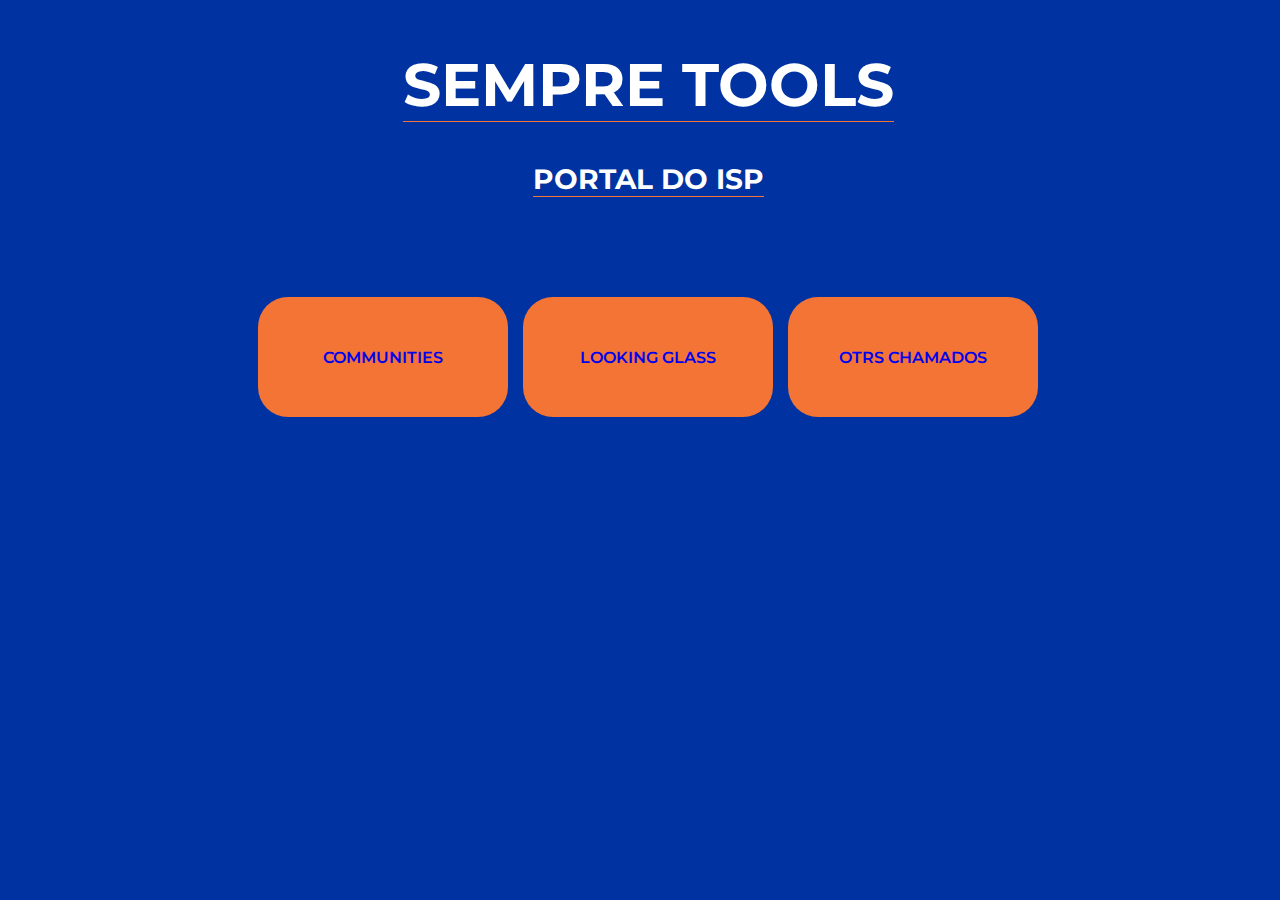
<file: index.html>
<!DOCTYPE html>
<html lang="pt-br">
<head>
    <meta charset="UTF-8">
    <meta name="viewport" content="width=device-width, initial-scale=1.0">
    <link rel="stylesheet" href="css/index.css" type="text/css">
    <link rel="shortcut icon" type="image/x-icon" href="img/favicon.ico">
    <title>Sempre Tools - Portal do ISP</title>
</head>
<body>
    <main>
        <div class="content">
            <h1>SEMPRE TOOLS</h1>
            <h2>PORTAL DO ISP</h2>
            <div class="botoes">
                <button><a href="communities.html">COMMUNITIES</a></button>
                <button><a href="http://lg.sempre.net.br">LOOKING GLASS</a></button>
                <button><a href="https://atende.sempre.net.br/portal/customer.html">OTRS CHAMADOS</a></button>
            </div>
        </div>
    </main>
    <footer>

    </footer>
</body>
</html>
</file>
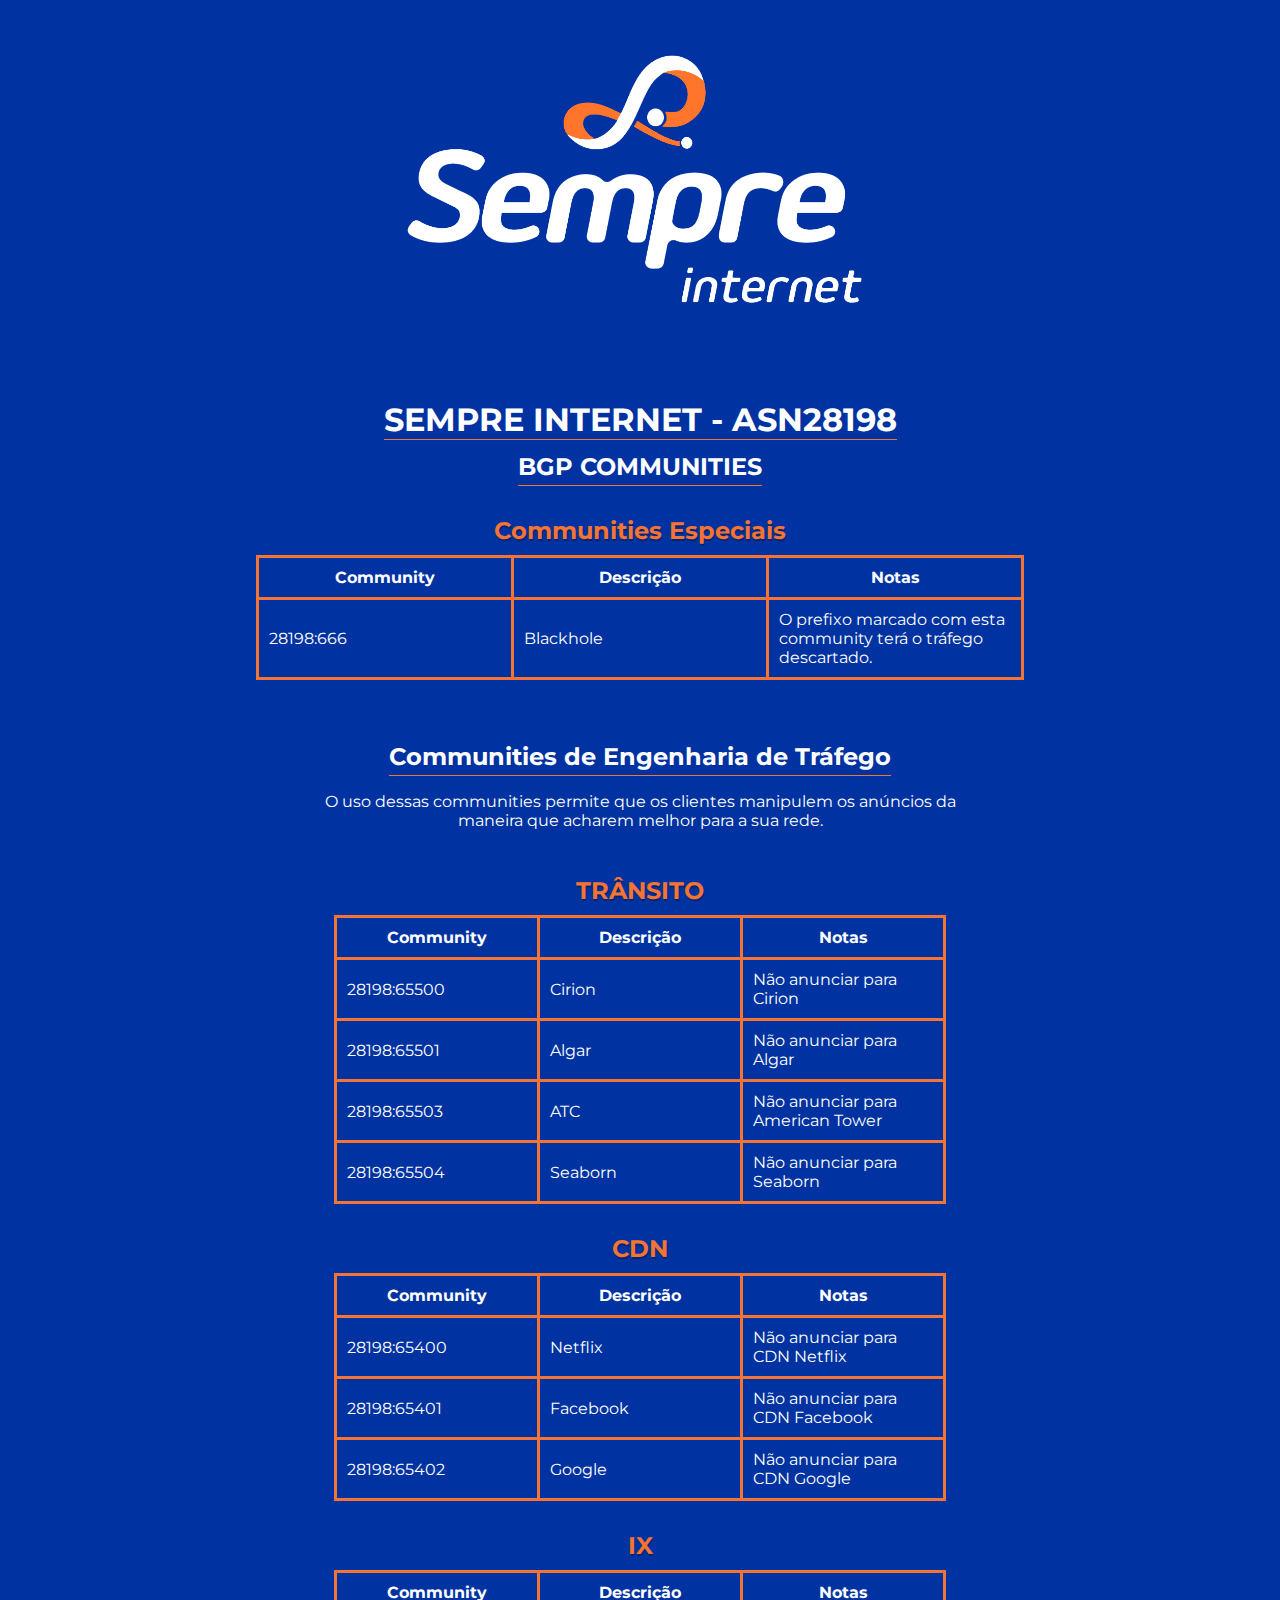
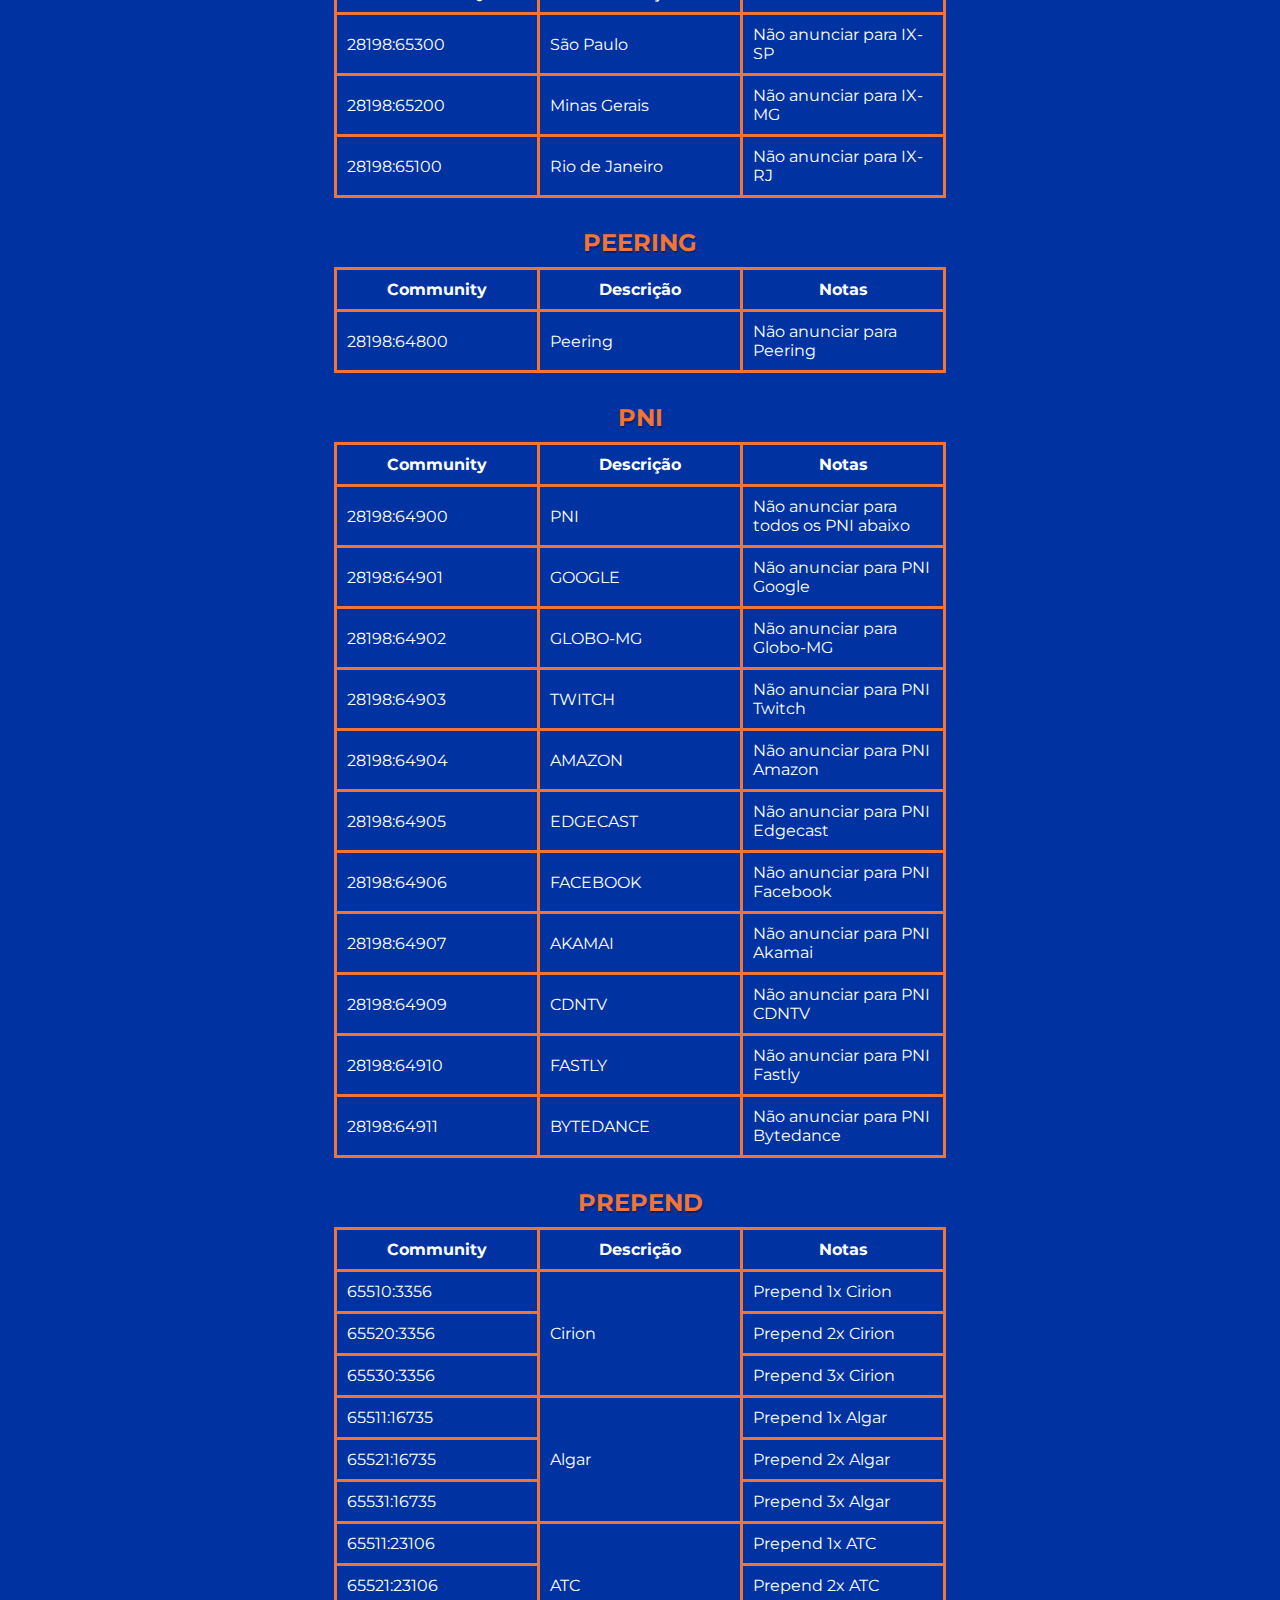
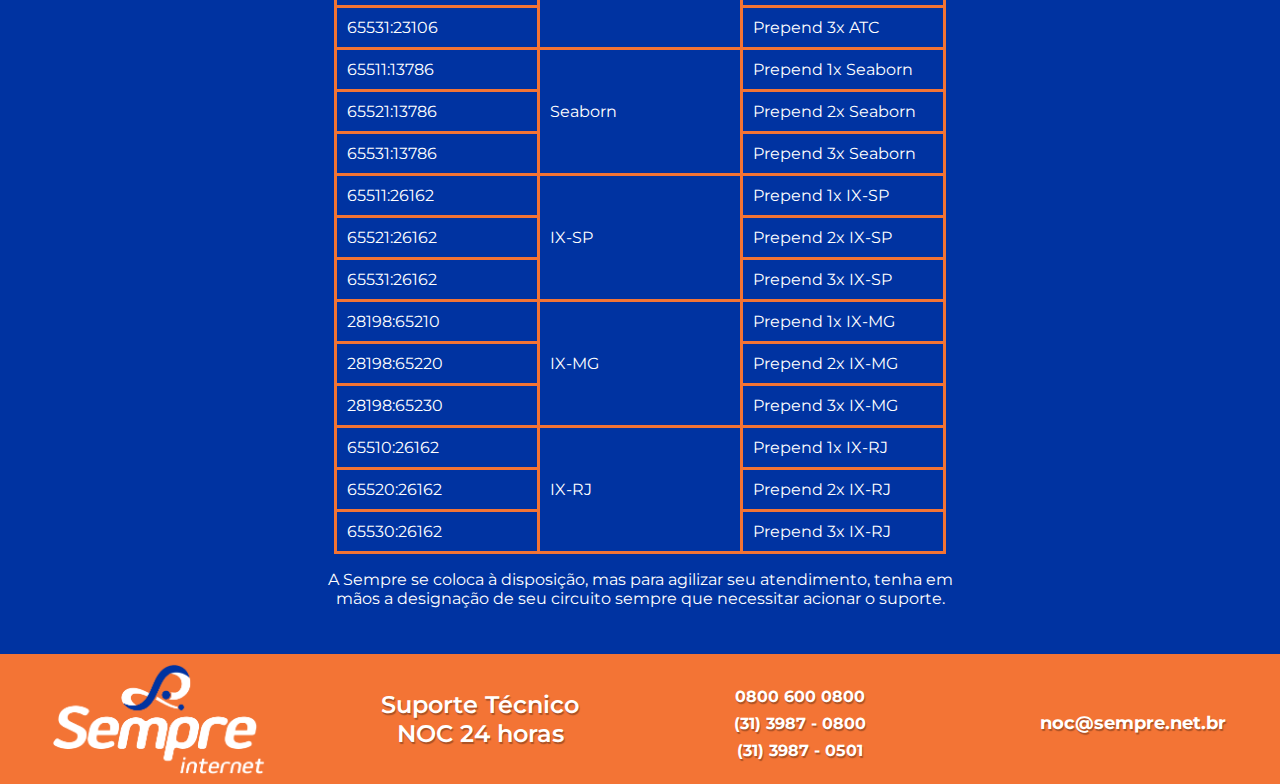
<file: communities.html>
<!DOCTYPE html>
<html lang="pt-br">
<head>
    <meta charset="UTF-8">
    <meta name="viewport" content="width=device-width, initial-scale=1.0">
    <title>SEMPRE INTERNET - ASN28198</title>
    <link rel="stylesheet" type="text/css" href="css/communities.css">
    <link rel="shortcut icon" type="image/x-icon" href="img/favicon.ico">
    <meta name="viewport" content="width=device-width, initial-scale=1.0">

</head>
<body>
    <div id="content">
        <div id="div_logo">
            <img id="logo_sempre" src="img/Logo sempre branca fundo azul.png" alt="logo_sempre">
        </div>
        <h1>SEMPRE INTERNET - ASN28198</h1>
        <h2>BGP COMMUNITIES</h2>
        <h3>Communities Especiais</h3>
        <table id="table_blackhole" class="rTable">
            <thead>
                <tr>
                    <th>Community</th>
                    <th>Descrição</th>
                    <th>Notas</th>
                </tr>
            </thead>
            <tbody>
                <tr>
                    <td>28198:666</td>
                    <td>Blackhole</td>
                    <td>O prefixo marcado com esta community terá o tráfego descartado.</td>
                </tr>
            </tbody>
        </table>

        <h2>Communities de Engenharia de Tráfego</h3>
        
        <p>O uso dessas communities permite que os clientes manipulem os anúncios da maneira que acharem melhor para a sua rede.</p>

        <h3>TRÂNSITO</h3>
        <table class="rTable">
            <thead>
                <tr>
                    <th>Community</th>
                    <th>Descrição</th>
                    <th>Notas</th>
                </tr>
            </thead>
            <tbody>
                <tr>
                    <td>28198:65500</td>
                    <td>Cirion</td>
                    <td>Não anunciar para Cirion</td>
                </tr>
                <tr>
                    <td>28198:65501</td>
                    <td>Algar</td>
                    <td>Não anunciar para Algar</td>
                </tr>
                <tr>
                    <td>28198:65503</td>
                    <td>ATC</td>
                    <td>Não anunciar para American Tower</td>
                </tr>
                <tr>
                    <td>28198:65504</td>
                    <td>Seaborn</td>
                    <td>Não anunciar para Seaborn</td>
                </tr>

            </tbody>
        </table>

        <h3>CDN</h3>
        <table class="rTable">
            <thead>
                <tr>
                    <th>Community</th>
                    <th>Descrição</th>
                    <th>Notas</th>
                </tr>
            </thead>
            <tbody>
                <tr>
                    <td>28198:65400</td>
                    <td>Netflix</td>
                    <td>Não anunciar para CDN Netflix</td>
                </tr>
                <tr>
                    <td>28198:65401</td>
                    <td>Facebook</td>
                    <td>Não anunciar para CDN Facebook</td>
                </tr>
                <tr>
                    <td>28198:65402</td>
                    <td>Google</td>
                    <td>Não anunciar para CDN Google</td>
                </tr>

            </tbody>
        </table>

        <h3>IX</h3>
        <table class="rTable">
            <thead>
                <tr>
                    <th>Community</th>
                    <th>Descrição</th>
                    <th>Notas</th>
                </tr>
            </thead>
            <tbody>
                <tr>
                    <td>28198:65300</td>
                    <td>São Paulo</td>
                    <td>Não anunciar para IX-SP</td>
                </tr>
                <tr>
                    <td>28198:65200</td>
                    <td>Minas Gerais</td>
                    <td>Não anunciar para IX-MG</td>
                </tr>
                <tr>
                    <td>28198:65100</td>
                    <td>Rio de Janeiro</td>
                    <td>Não anunciar para IX-RJ</td>
                </tr>

            </tbody>
        </table>

        <h3>PEERING</h3>
        <table class="rTable">
            <thead>
                <tr>
                    <th>Community</th>
                    <th>Descrição</th>
                    <th>Notas</th>
                </tr>
            </thead>
            <tbody>
                <tr>
                    <td>28198:64800</td>
                    <td>Peering</td>
                    <td>Não anunciar para Peering</td>
                </tr>
            </tbody>
        </table>

        <h3>PNI</h3>
        <table class="rTable">
            <thead>
                <tr>
                    <th>Community</th>
                    <th>Descrição</th>
                    <th>Notas</th>
                </tr>
            </thead>
            <tbody>
                <tr>
                    <td>28198:64900</td>
                    <td>PNI</td>
                    <td>Não anunciar para todos os PNI abaixo</td>
                </tr>
                    <td>28198:64901</td>
                    <td>GOOGLE</td>
                    <td>Não anunciar para PNI Google</td>
                <tr>
                    <td>28198:64902</td>
                    <td>GLOBO-MG</td>
                    <td>Não anunciar para Globo-MG</td>
                </tr>
                <tr>
                    <td>28198:64903</td>
                    <td>TWITCH</td>
                    <td>Não anunciar para PNI Twitch</td>
                </tr>
                <tr>
                    <td>28198:64904</td>
                    <td>AMAZON</td>
                    <td>Não anunciar para PNI Amazon</td>
                </tr>
                <tr>
                    <td>28198:64905</td>
                    <td>EDGECAST</td>
                    <td>Não anunciar para PNI Edgecast</td>
                </tr>
                <tr>
                    <td>28198:64906</td>
                    <td>FACEBOOK</td>
                    <td>Não anunciar para PNI Facebook</td>
                </tr>
                <tr>
                    <td>28198:64907</td>
                    <td>AKAMAI</td>
                    <td>Não anunciar para PNI Akamai</td>
                </tr>
                <tr>
                    <td>28198:64909</td>
                    <td>CDNTV</td>
                    <td>Não anunciar para PNI CDNTV</td>
                </tr>
                <tr>
                    <td>28198:64910</td>
                    <td>FASTLY</td>
                    <td>Não anunciar para PNI Fastly</td>
                </tr>
                <tr>
                    <td>28198:64911</td>
                    <td>BYTEDANCE</td>
                    <td>Não anunciar para PNI Bytedance</td>
                </tr>   
            </tbody>
        </table>

        <h3>PREPEND</h3>
        <table id="table_preppend" class="rTable">
            <thead>
                <tr>
                    <th>Community</th>
                    <th>Descrição</th>
                    <th>Notas</th>
                </tr>
            </thead>
            <tbody>
                <tr>
                    <td>65510:3356</td>
                    <td rowspan="3">Cirion</td>
                    <td>Prepend 1x Cirion</td>
                </tr>
                <tr>
                    <td>65520:3356</td>
                    <td>Prepend 2x Cirion</td>
                </tr>
                <tr>
                    <td>65530:3356</td>
                    <td>Prepend 3x Cirion</td>
                </tr>

                <tr>
                    <td>65511:16735</td>
                    <td rowspan="3">Algar</td>
                    <td>Prepend 1x Algar</td>
                </tr>
                <tr>
                    <td>65521:16735</td>
                    <td>Prepend 2x Algar</td>
                </tr>
                <tr>
                    <td>65531:16735</td>
                    <td>Prepend 3x Algar</td>
                </tr>

                <tr>
                    <td>65511:23106</td>
                    <td rowspan="3">ATC</td>
                    <td>Prepend 1x ATC</td>
                </tr>
                <tr>
                    <td>65521:23106</td>
                    <td>Prepend 2x ATC</td>
                </tr>
                <tr>
                    <td>65531:23106</td>
                    <td>Prepend 3x ATC</td>
                </tr>

                <tr>
                    <td>65511:13786</td>
                    <td rowspan="3">Seaborn</td>
                    <td>Prepend 1x Seaborn</td>
                </tr>
                <tr>
                    <td>65521:13786</td>
                    <td>Prepend 2x Seaborn</td>
                </tr>
                <tr>
                    <td>65531:13786</td>
                    <td>Prepend 3x Seaborn</td>
                </tr>

                <tr>
                    <td>65511:26162</td>
                    <td rowspan="3">IX-SP</td>
                    <td>Prepend 1x IX-SP</td>
                </tr>
                <tr>
                    <td>65521:26162</td>
                    <td>Prepend 2x IX-SP</td>
                </tr>
                <tr>
                    <td>65531:26162</td>
                    <td>Prepend 3x IX-SP</td>
                </tr>

                <tr>
                    <td>28198:65210</td>
                    <td rowspan="3">IX-MG</td>
                    <td>Prepend 1x IX-MG</td>
                </tr>
                <tr>
                    <td>28198:65220</td>
                    <td>Prepend 2x IX-MG</td>
                </tr>
                <tr>
                    <td>28198:65230</td>
                    <td>Prepend 3x IX-MG</td>
                </tr>

                <tr>
                    <td>65510:26162</td>
                    <td rowspan="3">IX-RJ</td>
                    <td>Prepend 1x IX-RJ</td>
                </tr>
                <tr>
                    <td>65520:26162</td>
                    <td>Prepend 2x IX-RJ</td>
                </tr>
                <tr>
                    <td>65530:26162</td>
                    <td>Prepend 3x IX-RJ</td>
                </tr>
            </tbody>
        </table>
        <p id="ult_parag">A Sempre se coloca à disposição, mas para agilizar seu atendimento, tenha em <br>mãos a designação de seu circuito sempre que necessitar acionar o suporte.</p>
    </div>
</body>
<footer>
    <div>
        <img src="img/Logo sempre branca.png" alt="logo_sempre_branca" >
    </div>
    <div>
        <h3>Suporte Técnico <br>NOC 24 horas</h3>
    </div>
    <div id="numeros">
        <p class="num">0800 600 0800</p>
        <p class="num">(31) 3987 - 0800</p>
        <p class="num">(31) 3987 - 0501</p>
    </div>
    <div>
        <p id="email">noc@sempre.net.br</p>
    </div>
</footer>
</html>
</file>
<file: css/index.css>
@import url('https://fonts.googleapis.com/css2?family=Montserrat:wght@100;300;400;500;700&display=swap');

body {
    font-family: 'Montserrat', sans-serif;
    background-color: #0033a1;
}

h1 {
    color: white;
    border-bottom: 1px solid #F37435;
    margin-top: 40px;
    font-size: 60px;
}

h2 {
    color: white;
    border-bottom: 1px solid #F37435;
    margin-bottom: 80px;
    margin-top: 0;
    font-size: 28px;
}

main {
    width: 100vw;
}

.content {
    display: flex;
    flex-direction: column;
    align-items: center;
}

.botoes {
    display: flex;
    justify-content: center;
    align-items: center;
    margin: 20px auto;
    gap: 15px;
    
}

button {
    background-color: #F37435;
    width: 250px;
    height: 120px;
    border-radius: 30px;
    border: none;
    box-shadow: 1px black 1;
    font-size: 16px;
}

button:hover {
    scale: 1.05;
    transition: 0.2;
}

a {
    text-decoration: none;
    font-family: 'Montserrat', sans-serif;
    font-weight: 600;
    
}

a:visited {
    color: white;
}
</file>
<file: css/communities.css>
@import url('https://fonts.googleapis.com/css2?family=Montserrat:wght@100;300;400;500;700&display=swap');

body {
    display: flex;
    flex-direction: column;
    justify-content: center;
    align-items: center;
    margin: 0;
    width: 100vw;
    height: 100%;
    font-family: 'Montserrat', sans-serif;
    background-color: #0033a1;
    
}

div {
    display: flex;
    flex-direction: column;
    justify-content: center;
    width: 60vw;
    height: 100%;
    text-align: center;
    color: white;
    align-items: center;
    
}

#logo_sempre {
    padding: 30px 0 70px 0 ;
    width: 506px;
    height: 300px;
}

h1 {
    margin: 0;
    border-bottom: 1px solid #F37435;
}

h2 {
    color: white;
    margin: 0;
    margin-top: 12px;
    padding-bottom: 4px;
    border-bottom: 1px solid #F37435;
}

h3 {
    font-family: 'Montserrat', sans-serif;
    font-weight: 700;
    color: #F37435;
    text-shadow: 1px 2px 1px rgba(0,0,0,0.3);
    font-size: 24px;
    margin: 30px 0px 10px 0px;
}

p {
    align-self: center;
    width: 650px;
}

#ult_parag {
    width: 900px;
}

#table_blackhole {
    width: 100%;
    margin-bottom: 50px;
}

#table_preppend {
    width: 60%;
}

table {
    color: white;
    border: 3px solid #F37435;
    height: 100%;
    width: 70%;
    table-layout: fixed;
    border-collapse: collapse;

}

table thead {
    align-items: center;
    width: 80%;
}

table thead tr th {
    width: 180px;
    padding: 10px 10px 10px 10px;
    border: 1px 1px 1px 1px;
    border-color: #F37435;
    border-style: solid;
    text-align: center;
    font-size: 20;
    
}

table tbody {
    width: 80%;
    align-items: center;
}

table tbody td {
    width: 180px;
    padding: 10px 10px 10px 10px;
    border: 1px 1px 1px 1px;
    border-color: #F37435;
    border-style: solid;
    text-align: left;
}

footer {
    margin-top: 30px;
    bottom: 0;
    width: 100vw;
    height: 130px;
    background-color: #F37435;
    display: flex;
    flex-direction: row;
    justify-content: center;

}

footer div {
    width: 400px;
}

footer h3 {
    font-family: 'Montserrat', sans-serif;
    font-weight: 600;
    color: white;
    margin: 0;
    
}

#numeros {
    display: flex;

}

.num {
    align-self: center;
    text-shadow: 1px 2px 1px rgba(0,0,0,0.3);
    font-weight: 700;
    width: 50%;
    font-size: 100%;
}

#email {
    font-size: 18px;
    text-shadow: 1px 2px 1px rgba(0,0,0,0.3);
    font-weight: 700;
    width: 50%;
}

footer img {
    width: 220px;
    height: 115px;

}

footer p {
    font-family: 'Montserrat', sans-serif;
    font-weight: 500;
    color: white;
    margin: 8px 0 0 0;
    font-size: 20px;
    
}

/* On screens that are 600px or less */
@media screen and (max-width: 600px) {
    body {
        width: 100vw;

    }

    .content {
        width: 100%;
    }

    #div_logo {
        width: 100%;
        padding: 30px 0 20px 0;
    }

    #logo_sempre {
        padding: 30px 0 20px 0;
        width: 220px;
        height: 100px;
    }

    h1 {
        margin: 0;
        border-bottom: 1px solid #F37435;
        font-size: 23px;
    }

    h2 {
        color: white;
        margin: 0;
        margin-top: 12px;
        padding-bottom: 4px;
        border-bottom: 1px solid #F37435;
        font-size: 18px;
    }

    p {
        align-self: center;
        width: 140%;
    }

    #ult_parag {
        width: 140%;
        align-self: center;
    }
    
    #table_blackhole {
        width: 130%;
        margin-bottom: 50px;
    }
    
    #table_preppend {
        width: 125%;
    }

    table {
        color: white;
        height: 100%;
        width: 140%;
        table-layout: auto;
        border-collapse: collapse;
        display: inline-table;
        font-size: 14px;
    }
    
    table thead {
        align-items: center;
        width: 100%;
    }

    table tbody td {
        width: 100%;
        padding: 10px 10px 10px 10px;
        border: solid 3px #F37435;
        text-align: left;
    }

    table tbody tr {
        width: 100%;
        border: solid 3px #F37435;

    }
    
    table thead tr th {
        width: 100%;
        padding: 10px 10px 10px 10px;
        border: solid 3px #F37435;
        text-align: center;
        font-size: 20;
        
    }
    
    table tbody {
        width: 100%;
        align-items: flex-start;
    }

    footer {
        padding-top: 20px;
        display: flex;
        flex-direction: column;
        height: 500px;
        gap: 30px;
    }
}

/* On screens that are 600px or less */
@media screen and (max-width: 850px) {
    footer {
        display: flex;
        flex-direction: column;
        height: 500px;
        align-items: center;
        padding-top: 20px;
        
    }
}

@media screen and (max-width: 1200px) {
    .num {
        align-self: center;
        text-shadow: 1px 2px 1px rgba(0,0,0,0.3);
        font-weight: 700;
        width: 50%;
        font-size: 80%;
        
    }
}
</file>
